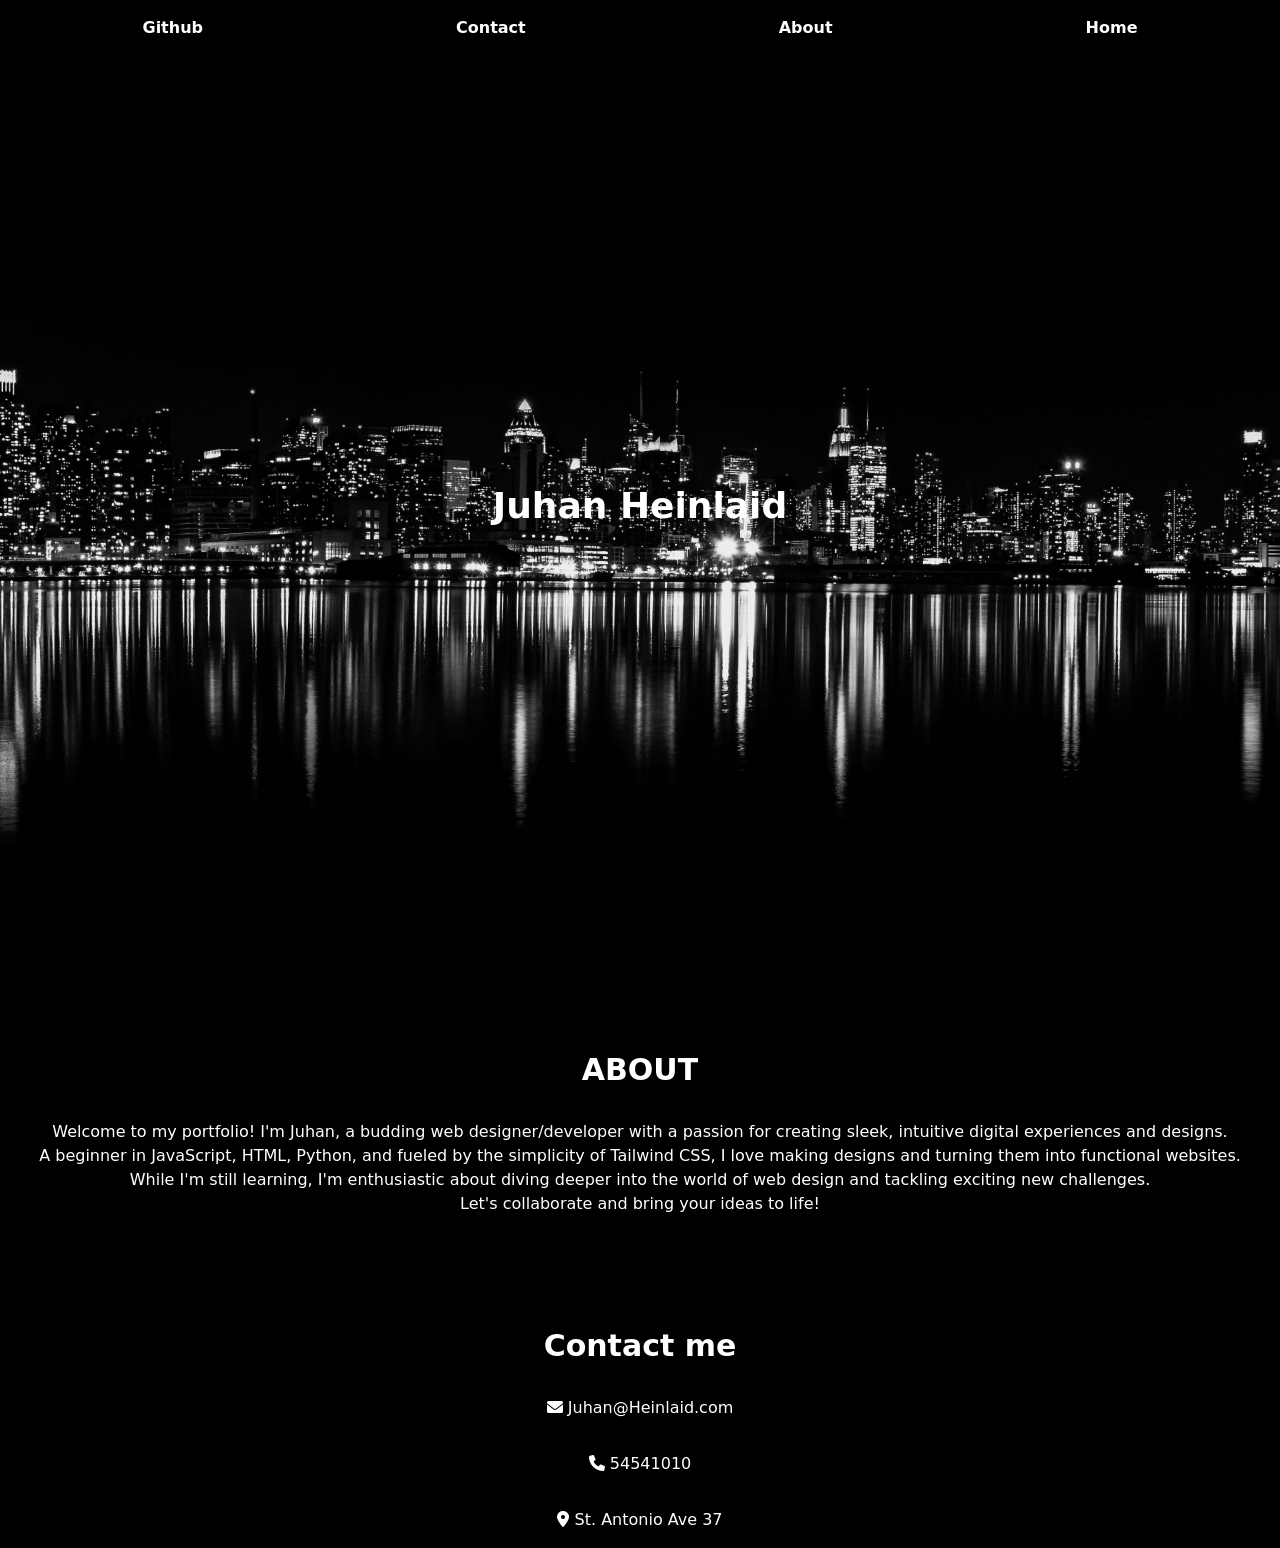
<file: portfolio/src/index.html>
<!doctype html>
<html>

<head>
  <meta charset="UTF-8">
  <meta name="viewport" content="width=device-width, initial-scale=1.0">
  <link href="./output.css" rel="stylesheet">
  <link rel="stylesheet" href="https://cdnjs.cloudflare.com/ajax/libs/font-awesome/6.0.0-beta3/css/all.min.css">
</head>

<body class="bg-black text-white font-sans">
  <nav>
    <div class="font-bold font-sans flex p-4 justify-around">
      <a href="https://github.com/D1ZEASE420" target="_blank"><button>Github</button></a>
      <a href="#contact"><button>Contact</button></a>
      <a href="#about"><button>About</button></a>
      <a href="#home"><button>Home</button></a>
    </div>
  </nav>
  <div class="relative h-screen" id="home">
    <div class="relative h-full bg-cover bg-center" style="background-image: url('images/new-york-5k-night-4480x2520-11835.jpg');">
      <div class="relative z-10 h-full flex items-center justify-center">
        <h1 class="text-white text-4xl font-bold">Juhan Heinlaid</h1>
      </div>
    </div>
  </div>

<div id="about">
<div class="flex justify-center mt-20 p-4 text-3xl font-bold"><p>ABOUT</p></div>
<div class="flex justify-center text-center p-4"> <p>Welcome to my portfolio! I'm Juhan, a budding web designer/developer with a passion for creating sleek, intuitive digital experiences and designs. <br> A beginner in JavaScript, HTML, Python, and fueled by the simplicity of Tailwind CSS, I love making designs and turning them into functional websites. <br> While I'm still learning, I'm enthusiastic about diving deeper into the world of web design and tackling exciting new challenges. <br> Let's collaborate and bring your ideas to life!</p></div>
</div>

<div id="contact">
<div class="justify-around">
<div class="flex justify-center mt-20 p-4 text-3xl font-bold"><p>Contact me</p></div>
<div class="flex justify-around p-4"> <p><i class="fas fa-envelope"></i> Juhan@Heinlaid.com</p> </div>
<div class="flex justify-around p-4"> <p><i class="fas fa-phone"></i> 54541010</p> </div>
<div class="flex justify-around p-4"> <p><i class="fas fa-map-marker-alt"></i> St. Antonio Ave 37</p> </div>
</div>
</div>

</body>

</html>
</file>
<file: portfolio/src/output.css>
/*
! tailwindcss v3.4.3 | MIT License | https://tailwindcss.com
*/

/*
1. Prevent padding and border from affecting element width. (https://github.com/mozdevs/cssremedy/issues/4)
2. Allow adding a border to an element by just adding a border-width. (https://github.com/tailwindcss/tailwindcss/pull/116)
*/

*,
::before,
::after {
  box-sizing: border-box;
  /* 1 */
  border-width: 0;
  /* 2 */
  border-style: solid;
  /* 2 */
  border-color: #e5e7eb;
  /* 2 */
}

::before,
::after {
  --tw-content: '';
}

/*
1. Use a consistent sensible line-height in all browsers.
2. Prevent adjustments of font size after orientation changes in iOS.
3. Use a more readable tab size.
4. Use the user's configured `sans` font-family by default.
5. Use the user's configured `sans` font-feature-settings by default.
6. Use the user's configured `sans` font-variation-settings by default.
7. Disable tap highlights on iOS
*/

html,
:host {
  line-height: 1.5;
  /* 1 */
  -webkit-text-size-adjust: 100%;
  /* 2 */
  -moz-tab-size: 4;
  /* 3 */
  -o-tab-size: 4;
     tab-size: 4;
  /* 3 */
  font-family: ui-sans-serif, system-ui, sans-serif, "Apple Color Emoji", "Segoe UI Emoji", "Segoe UI Symbol", "Noto Color Emoji";
  /* 4 */
  font-feature-settings: normal;
  /* 5 */
  font-variation-settings: normal;
  /* 6 */
  -webkit-tap-highlight-color: transparent;
  /* 7 */
}

/*
1. Remove the margin in all browsers.
2. Inherit line-height from `html` so users can set them as a class directly on the `html` element.
*/

body {
  margin: 0;
  /* 1 */
  line-height: inherit;
  /* 2 */
}

/*
1. Add the correct height in Firefox.
2. Correct the inheritance of border color in Firefox. (https://bugzilla.mozilla.org/show_bug.cgi?id=190655)
3. Ensure horizontal rules are visible by default.
*/

hr {
  height: 0;
  /* 1 */
  color: inherit;
  /* 2 */
  border-top-width: 1px;
  /* 3 */
}

/*
Add the correct text decoration in Chrome, Edge, and Safari.
*/

abbr:where([title]) {
  -webkit-text-decoration: underline dotted;
          text-decoration: underline dotted;
}

/*
Remove the default font size and weight for headings.
*/

h1,
h2,
h3,
h4,
h5,
h6 {
  font-size: inherit;
  font-weight: inherit;
}

/*
Reset links to optimize for opt-in styling instead of opt-out.
*/

a {
  color: inherit;
  text-decoration: inherit;
}

/*
Add the correct font weight in Edge and Safari.
*/

b,
strong {
  font-weight: bolder;
}

/*
1. Use the user's configured `mono` font-family by default.
2. Use the user's configured `mono` font-feature-settings by default.
3. Use the user's configured `mono` font-variation-settings by default.
4. Correct the odd `em` font sizing in all browsers.
*/

code,
kbd,
samp,
pre {
  font-family: ui-monospace, SFMono-Regular, Menlo, Monaco, Consolas, "Liberation Mono", "Courier New", monospace;
  /* 1 */
  font-feature-settings: normal;
  /* 2 */
  font-variation-settings: normal;
  /* 3 */
  font-size: 1em;
  /* 4 */
}

/*
Add the correct font size in all browsers.
*/

small {
  font-size: 80%;
}

/*
Prevent `sub` and `sup` elements from affecting the line height in all browsers.
*/

sub,
sup {
  font-size: 75%;
  line-height: 0;
  position: relative;
  vertical-align: baseline;
}

sub {
  bottom: -0.25em;
}

sup {
  top: -0.5em;
}

/*
1. Remove text indentation from table contents in Chrome and Safari. (https://bugs.chromium.org/p/chromium/issues/detail?id=999088, https://bugs.webkit.org/show_bug.cgi?id=201297)
2. Correct table border color inheritance in all Chrome and Safari. (https://bugs.chromium.org/p/chromium/issues/detail?id=935729, https://bugs.webkit.org/show_bug.cgi?id=195016)
3. Remove gaps between table borders by default.
*/

table {
  text-indent: 0;
  /* 1 */
  border-color: inherit;
  /* 2 */
  border-collapse: collapse;
  /* 3 */
}

/*
1. Change the font styles in all browsers.
2. Remove the margin in Firefox and Safari.
3. Remove default padding in all browsers.
*/

button,
input,
optgroup,
select,
textarea {
  font-family: inherit;
  /* 1 */
  font-feature-settings: inherit;
  /* 1 */
  font-variation-settings: inherit;
  /* 1 */
  font-size: 100%;
  /* 1 */
  font-weight: inherit;
  /* 1 */
  line-height: inherit;
  /* 1 */
  letter-spacing: inherit;
  /* 1 */
  color: inherit;
  /* 1 */
  margin: 0;
  /* 2 */
  padding: 0;
  /* 3 */
}

/*
Remove the inheritance of text transform in Edge and Firefox.
*/

button,
select {
  text-transform: none;
}

/*
1. Correct the inability to style clickable types in iOS and Safari.
2. Remove default button styles.
*/

button,
input:where([type='button']),
input:where([type='reset']),
input:where([type='submit']) {
  -webkit-appearance: button;
  /* 1 */
  background-color: transparent;
  /* 2 */
  background-image: none;
  /* 2 */
}

/*
Use the modern Firefox focus style for all focusable elements.
*/

:-moz-focusring {
  outline: auto;
}

/*
Remove the additional `:invalid` styles in Firefox. (https://github.com/mozilla/gecko-dev/blob/2f9eacd9d3d995c937b4251a5557d95d494c9be1/layout/style/res/forms.css#L728-L737)
*/

:-moz-ui-invalid {
  box-shadow: none;
}

/*
Add the correct vertical alignment in Chrome and Firefox.
*/

progress {
  vertical-align: baseline;
}

/*
Correct the cursor style of increment and decrement buttons in Safari.
*/

::-webkit-inner-spin-button,
::-webkit-outer-spin-button {
  height: auto;
}

/*
1. Correct the odd appearance in Chrome and Safari.
2. Correct the outline style in Safari.
*/

[type='search'] {
  -webkit-appearance: textfield;
  /* 1 */
  outline-offset: -2px;
  /* 2 */
}

/*
Remove the inner padding in Chrome and Safari on macOS.
*/

::-webkit-search-decoration {
  -webkit-appearance: none;
}

/*
1. Correct the inability to style clickable types in iOS and Safari.
2. Change font properties to `inherit` in Safari.
*/

::-webkit-file-upload-button {
  -webkit-appearance: button;
  /* 1 */
  font: inherit;
  /* 2 */
}

/*
Add the correct display in Chrome and Safari.
*/

summary {
  display: list-item;
}

/*
Removes the default spacing and border for appropriate elements.
*/

blockquote,
dl,
dd,
h1,
h2,
h3,
h4,
h5,
h6,
hr,
figure,
p,
pre {
  margin: 0;
}

fieldset {
  margin: 0;
  padding: 0;
}

legend {
  padding: 0;
}

ol,
ul,
menu {
  list-style: none;
  margin: 0;
  padding: 0;
}

/*
Reset default styling for dialogs.
*/

dialog {
  padding: 0;
}

/*
Prevent resizing textareas horizontally by default.
*/

textarea {
  resize: vertical;
}

/*
1. Reset the default placeholder opacity in Firefox. (https://github.com/tailwindlabs/tailwindcss/issues/3300)
2. Set the default placeholder color to the user's configured gray 400 color.
*/

input::-moz-placeholder, textarea::-moz-placeholder {
  opacity: 1;
  /* 1 */
  color: #9ca3af;
  /* 2 */
}

input::placeholder,
textarea::placeholder {
  opacity: 1;
  /* 1 */
  color: #9ca3af;
  /* 2 */
}

/*
Set the default cursor for buttons.
*/

button,
[role="button"] {
  cursor: pointer;
}

/*
Make sure disabled buttons don't get the pointer cursor.
*/

:disabled {
  cursor: default;
}

/*
1. Make replaced elements `display: block` by default. (https://github.com/mozdevs/cssremedy/issues/14)
2. Add `vertical-align: middle` to align replaced elements more sensibly by default. (https://github.com/jensimmons/cssremedy/issues/14#issuecomment-634934210)
   This can trigger a poorly considered lint error in some tools but is included by design.
*/

img,
svg,
video,
canvas,
audio,
iframe,
embed,
object {
  display: block;
  /* 1 */
  vertical-align: middle;
  /* 2 */
}

/*
Constrain images and videos to the parent width and preserve their intrinsic aspect ratio. (https://github.com/mozdevs/cssremedy/issues/14)
*/

img,
video {
  max-width: 100%;
  height: auto;
}

/* Make elements with the HTML hidden attribute stay hidden by default */

[hidden] {
  display: none;
}

*, ::before, ::after {
  --tw-border-spacing-x: 0;
  --tw-border-spacing-y: 0;
  --tw-translate-x: 0;
  --tw-translate-y: 0;
  --tw-rotate: 0;
  --tw-skew-x: 0;
  --tw-skew-y: 0;
  --tw-scale-x: 1;
  --tw-scale-y: 1;
  --tw-pan-x:  ;
  --tw-pan-y:  ;
  --tw-pinch-zoom:  ;
  --tw-scroll-snap-strictness: proximity;
  --tw-gradient-from-position:  ;
  --tw-gradient-via-position:  ;
  --tw-gradient-to-position:  ;
  --tw-ordinal:  ;
  --tw-slashed-zero:  ;
  --tw-numeric-figure:  ;
  --tw-numeric-spacing:  ;
  --tw-numeric-fraction:  ;
  --tw-ring-inset:  ;
  --tw-ring-offset-width: 0px;
  --tw-ring-offset-color: #fff;
  --tw-ring-color: rgb(59 130 246 / 0.5);
  --tw-ring-offset-shadow: 0 0 #0000;
  --tw-ring-shadow: 0 0 #0000;
  --tw-shadow: 0 0 #0000;
  --tw-shadow-colored: 0 0 #0000;
  --tw-blur:  ;
  --tw-brightness:  ;
  --tw-contrast:  ;
  --tw-grayscale:  ;
  --tw-hue-rotate:  ;
  --tw-invert:  ;
  --tw-saturate:  ;
  --tw-sepia:  ;
  --tw-drop-shadow:  ;
  --tw-backdrop-blur:  ;
  --tw-backdrop-brightness:  ;
  --tw-backdrop-contrast:  ;
  --tw-backdrop-grayscale:  ;
  --tw-backdrop-hue-rotate:  ;
  --tw-backdrop-invert:  ;
  --tw-backdrop-opacity:  ;
  --tw-backdrop-saturate:  ;
  --tw-backdrop-sepia:  ;
  --tw-contain-size:  ;
  --tw-contain-layout:  ;
  --tw-contain-paint:  ;
  --tw-contain-style:  ;
}

::backdrop {
  --tw-border-spacing-x: 0;
  --tw-border-spacing-y: 0;
  --tw-translate-x: 0;
  --tw-translate-y: 0;
  --tw-rotate: 0;
  --tw-skew-x: 0;
  --tw-skew-y: 0;
  --tw-scale-x: 1;
  --tw-scale-y: 1;
  --tw-pan-x:  ;
  --tw-pan-y:  ;
  --tw-pinch-zoom:  ;
  --tw-scroll-snap-strictness: proximity;
  --tw-gradient-from-position:  ;
  --tw-gradient-via-position:  ;
  --tw-gradient-to-position:  ;
  --tw-ordinal:  ;
  --tw-slashed-zero:  ;
  --tw-numeric-figure:  ;
  --tw-numeric-spacing:  ;
  --tw-numeric-fraction:  ;
  --tw-ring-inset:  ;
  --tw-ring-offset-width: 0px;
  --tw-ring-offset-color: #fff;
  --tw-ring-color: rgb(59 130 246 / 0.5);
  --tw-ring-offset-shadow: 0 0 #0000;
  --tw-ring-shadow: 0 0 #0000;
  --tw-shadow: 0 0 #0000;
  --tw-shadow-colored: 0 0 #0000;
  --tw-blur:  ;
  --tw-brightness:  ;
  --tw-contrast:  ;
  --tw-grayscale:  ;
  --tw-hue-rotate:  ;
  --tw-invert:  ;
  --tw-saturate:  ;
  --tw-sepia:  ;
  --tw-drop-shadow:  ;
  --tw-backdrop-blur:  ;
  --tw-backdrop-brightness:  ;
  --tw-backdrop-contrast:  ;
  --tw-backdrop-grayscale:  ;
  --tw-backdrop-hue-rotate:  ;
  --tw-backdrop-invert:  ;
  --tw-backdrop-opacity:  ;
  --tw-backdrop-saturate:  ;
  --tw-backdrop-sepia:  ;
  --tw-contain-size:  ;
  --tw-contain-layout:  ;
  --tw-contain-paint:  ;
  --tw-contain-style:  ;
}

.relative {
  position: relative;
}

.z-10 {
  z-index: 10;
}

.mt-5 {
  margin-top: 1.25rem;
}

.mt-20 {
  margin-top: 5rem;
}

.flex {
  display: flex;
}

.h-56 {
  height: 14rem;
}

.h-full {
  height: 100%;
}

.h-screen {
  height: 100vh;
}

.w-56 {
  width: 14rem;
}

.items-center {
  align-items: center;
}

.justify-center {
  justify-content: center;
}

.justify-around {
  justify-content: space-around;
}

.bg-black {
  --tw-bg-opacity: 1;
  background-color: rgb(0 0 0 / var(--tw-bg-opacity));
}

.bg-cover {
  background-size: cover;
}

.bg-center {
  background-position: center;
}

.p-4 {
  padding: 1rem;
}

.text-center {
  text-align: center;
}

.font-sans {
  font-family: ui-sans-serif, system-ui, sans-serif, "Apple Color Emoji", "Segoe UI Emoji", "Segoe UI Symbol", "Noto Color Emoji";
}

.text-2xl {
  font-size: 1.5rem;
  line-height: 2rem;
}

.text-4xl {
  font-size: 2.25rem;
  line-height: 2.5rem;
}

.text-3xl {
  font-size: 1.875rem;
  line-height: 2.25rem;
}

.font-bold {
  font-weight: 700;
}

.text-white {
  --tw-text-opacity: 1;
  color: rgb(255 255 255 / var(--tw-text-opacity));
}
</file>
